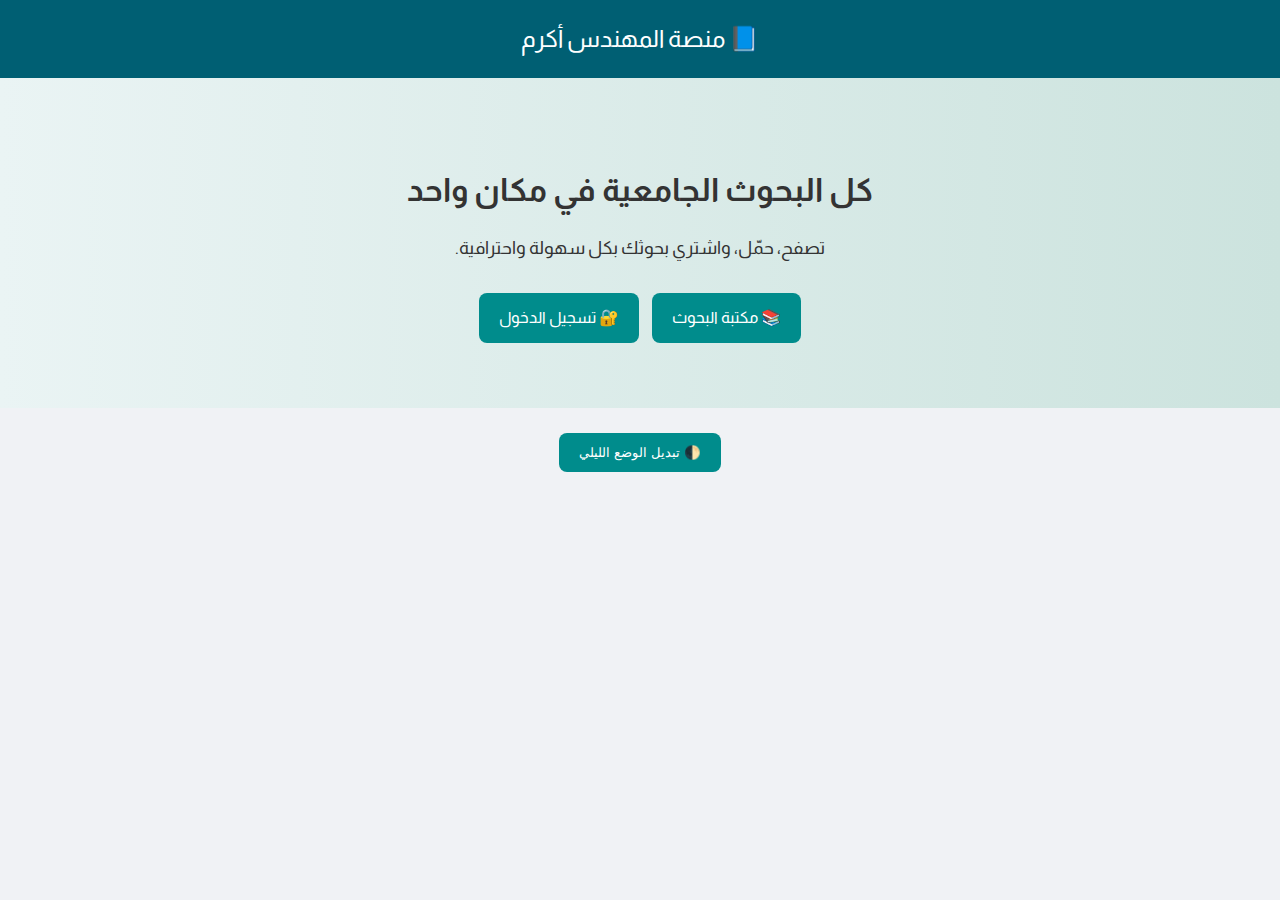
<file: index.html>
<!DOCTYPE html>
<html lang="ar" dir="rtl">
<head>
  <meta charset="UTF-8">
  <title>منصة أكرم التعليمية</title>
  <link rel="stylesheet" href="style.css">
</head>
<body class="slide-in">
  <nav class="navbar">📘 منصة المهندس أكرم</nav>
  <section class="main-hero">
    <h2>كل البحوث الجامعية في مكان واحد</h2>
    <p>تصفح، حمّل، واشتري بحوثك بكل سهولة واحترافية.</p>
    <div class="hero-links">
      <a href="library.html" class="btn">📚 مكتبة البحوث</a>
      <a href="auth.html" class="btn">🔐 تسجيل الدخول</a>
    </div>
  </section>
</body>
</html>

<!-- أضف الزر داخل أي صفحة مثل index.html -->
<div style="text-align:center; margin-top:20px;">
  <button onclick="toggleDarkMode()" class="btn">🌓 تبديل الوضع الليلي</button>
</div>
</file>
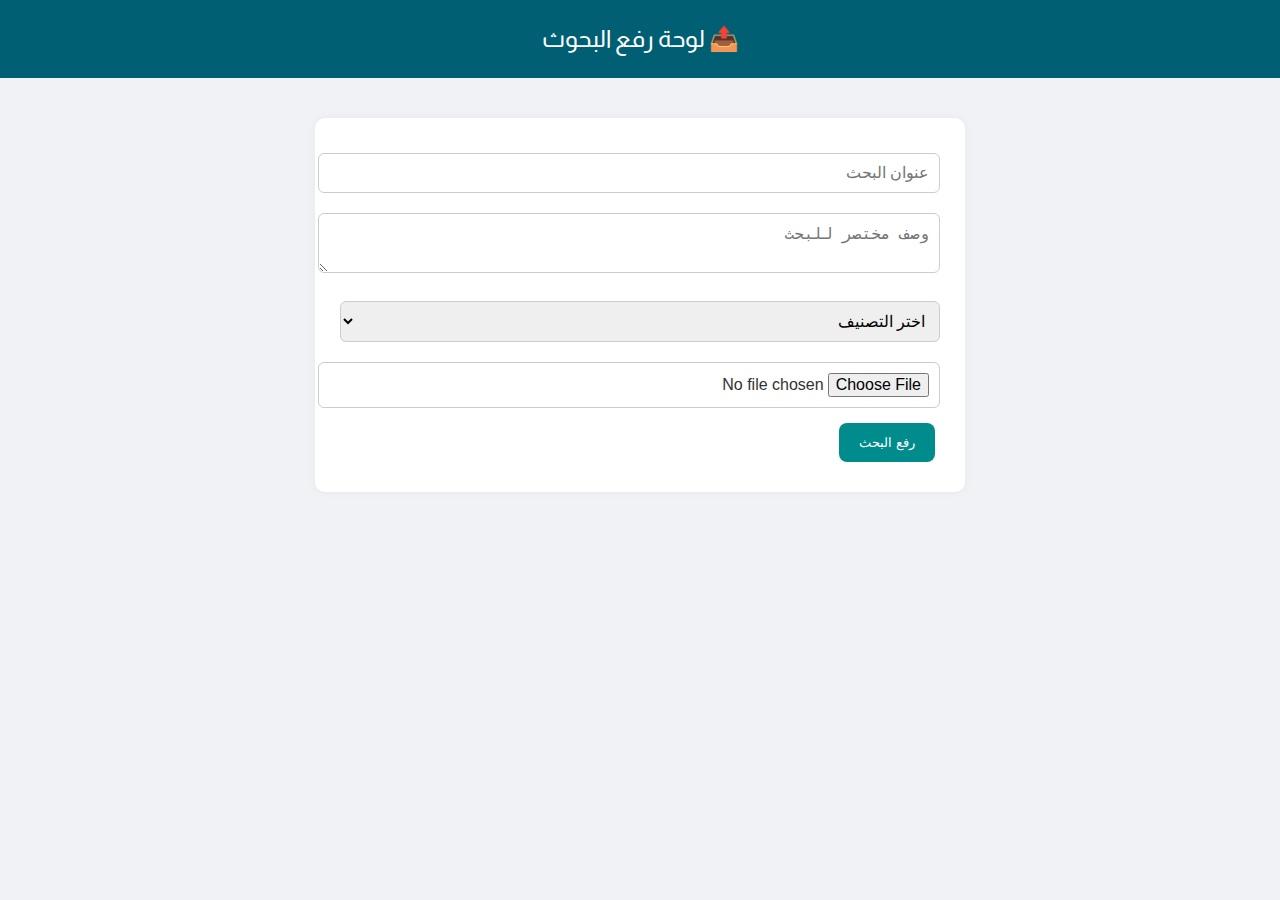
<file: admin.html>
<!DOCTYPE html>
<html lang="ar" dir="rtl">
<head>
  <meta charset="UTF-8">
  <title>لوحة التحكم | رفع بحث</title>
  <link rel="stylesheet" href="style.css">
</head>
<body>
  <div class="navbar">📤 لوحة رفع البحوث</div>
  <div class="admin-panel">
    <form id="uploadForm">
      <input type="text" id="title" placeholder="عنوان البحث" required />
      <textarea id="desc" placeholder="وصف مختصر للبحث" required></textarea>
      <select id="category" required>
        <option value="">اختر التصنيف</option>
        <option value="هندسة">هندسة</option>
        <option value="علوم">علوم</option>
        <option value="طب">طب</option>
      </select>
      <input type="file" id="pdfFile" accept="application/pdf" required />
      <button type="submit" class="btn">رفع البحث</button>
    </form>
  </div>
  <script src="script.js"></script>
</body>
</html>
</file>
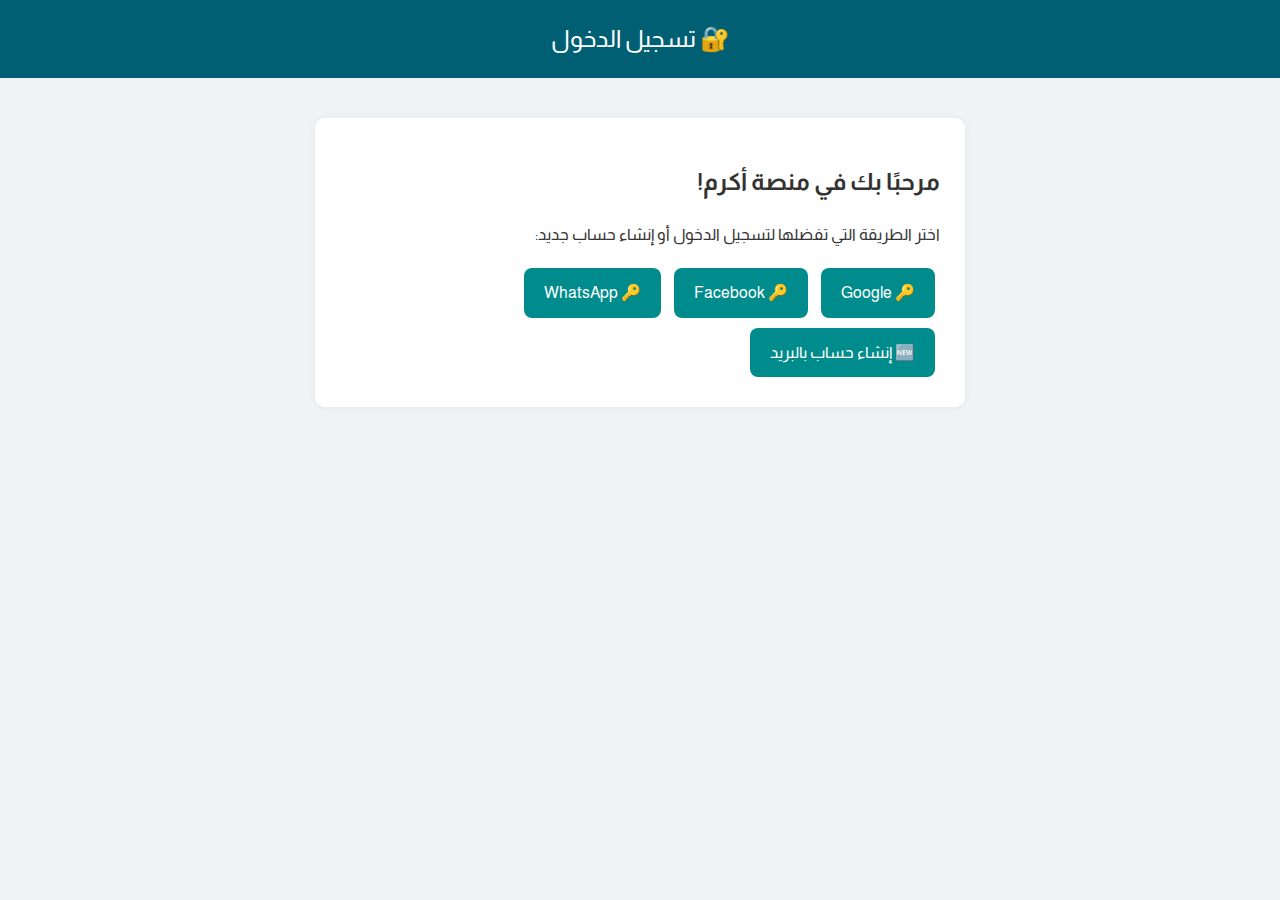
<file: auth.html>
<!DOCTYPE html>
<html lang="ar" dir="rtl">
<head>
  <meta charset="UTF-8">
  <title>🔐 تسجيل الدخول أو إنشاء حساب</title>
  <link rel="stylesheet" href="style.css">
</head>
<body>
  <div class="navbar">🔐 تسجيل الدخول</div>

  <section class="auth-box">
    <h2>مرحبًا بك في منصة أكرم!</h2>
    <p>اختر الطريقة التي تفضلها لتسجيل الدخول أو إنشاء حساب جديد:</p>

    <div class="auth-options">
      <a href="https://accounts.google.com" class="btn">🔑 Google</a>
      <a href="https://www.facebook.com/login" class="btn">🔑 Facebook</a>
      <a href="https://wa.me/9647900000000" class="btn">🔑 WhatsApp</a>
      <a href="signup.html" class="btn">🆕 إنشاء حساب بالبريد</a>
    </div>
  </section>
</body>
</html>
</file>
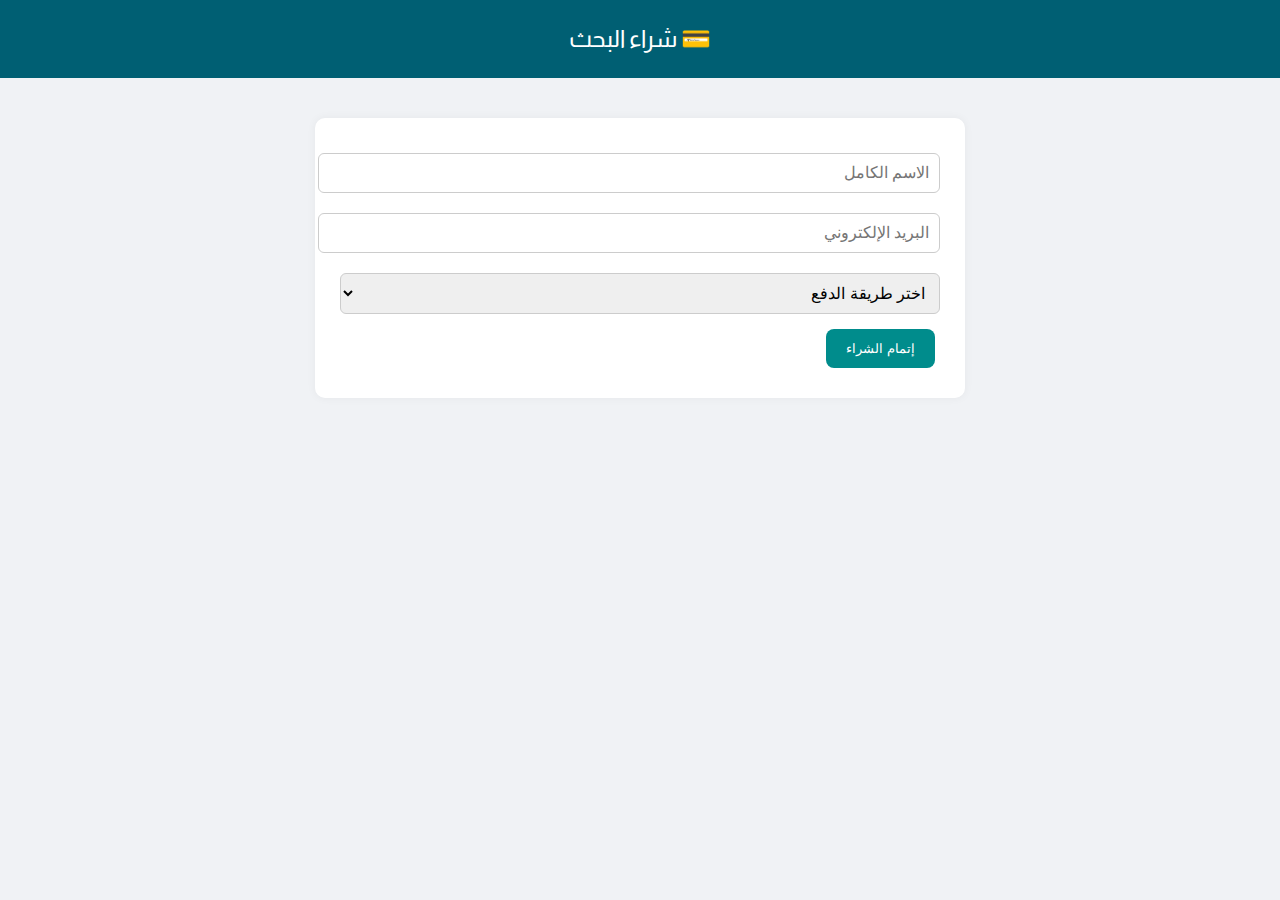
<file: buy.html>
<!DOCTYPE html>
<html lang="ar" dir="rtl">
<head>
  <meta charset="UTF-8">
  <title>💳 شراء البحث</title>
  <link rel="stylesheet" href="style.css">
</head>
<body>
  <div class="navbar">💳 شراء البحث</div>
  <div class="buy-container">
    <form class="payment-form">
      <input type="text" placeholder="الاسم الكامل" required />
      <input type="email" placeholder="البريد الإلكتروني" required />
      <select required>
        <option value="">اختر طريقة الدفع</option>
        <option value="Visa">Visa</option>
        <option value="PayPal">PayPal</option>
        <option value="تحويل مباشر">تحويل مباشر</option>
      </select>
      <button class="btn">إتمام الشراء</button>
    </form>
  </div>
</body>
</html>
</file>
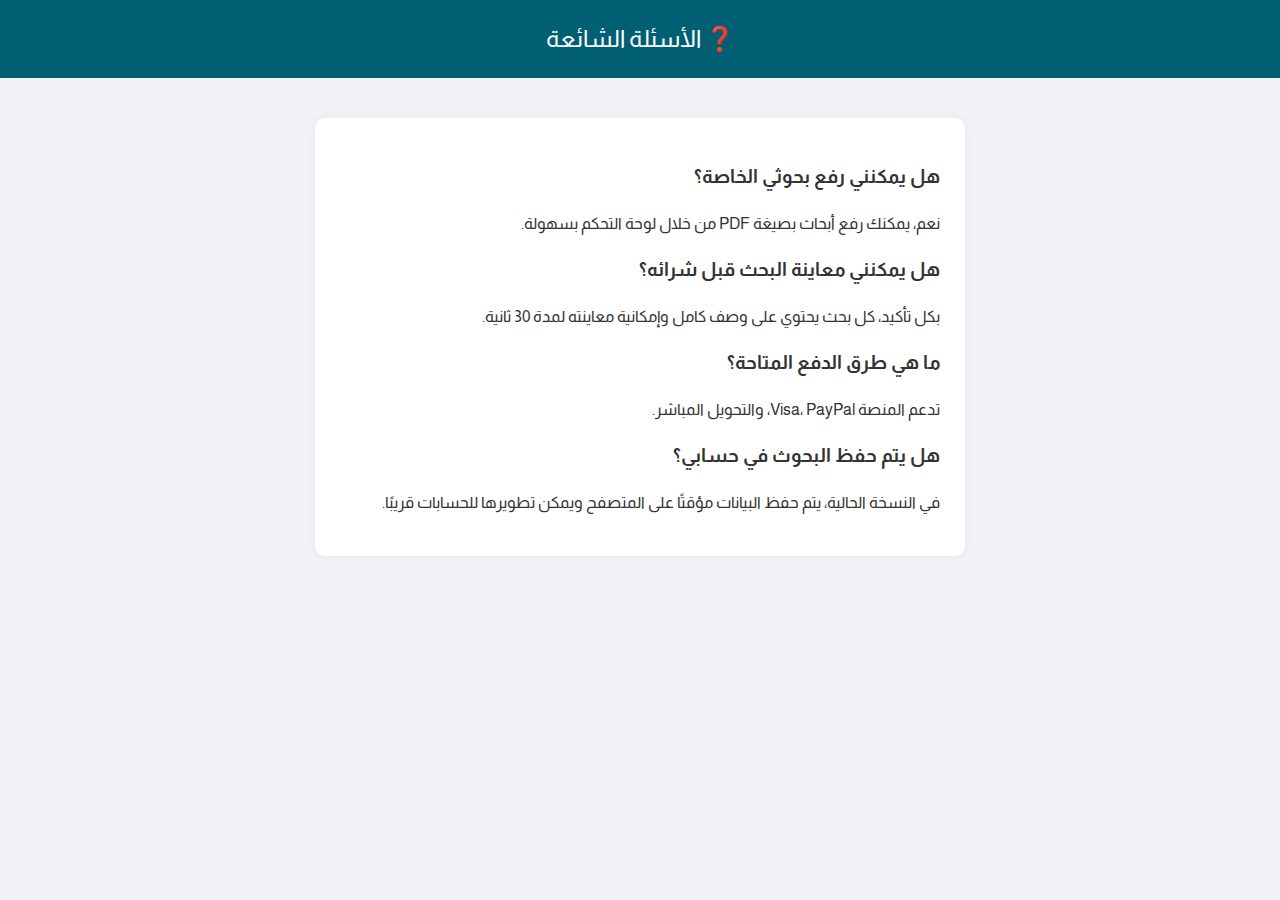
<file: faq.html>
<!DOCTYPE html>
<html lang="ar" dir="rtl">
<head>
  <meta charset="UTF-8">
  <title>❓ الأسئلة الشائعة</title>
  <link rel="stylesheet" href="style.css">
</head>
<body>
  <div class="navbar">❓ الأسئلة الشائعة</div>
  <section class="faq-container">
    <div class="faq-item">
      <h3>هل يمكنني رفع بحوثي الخاصة؟</h3>
      <p>نعم، يمكنك رفع أبحاث بصيغة PDF من خلال لوحة التحكم بسهولة.</p>
    </div>
    <div class="faq-item">
      <h3>هل يمكنني معاينة البحث قبل شرائه؟</h3>
      <p>بكل تأكيد، كل بحث يحتوي على وصف كامل وإمكانية معاينته لمدة 30 ثانية.</p>
    </div>
    <div class="faq-item">
      <h3>ما هي طرق الدفع المتاحة؟</h3>
      <p>تدعم المنصة Visa، PayPal، والتحويل المباشر.</p>
    </div>
    <div class="faq-item">
      <h3>هل يتم حفظ البحوث في حسابي؟</h3>
      <p>في النسخة الحالية، يتم حفظ البيانات مؤقتًا على المتصفح ويمكن تطويرها للحسابات قريبًا.</p>
    </div>
  </section>
</body>
</html>
</file>
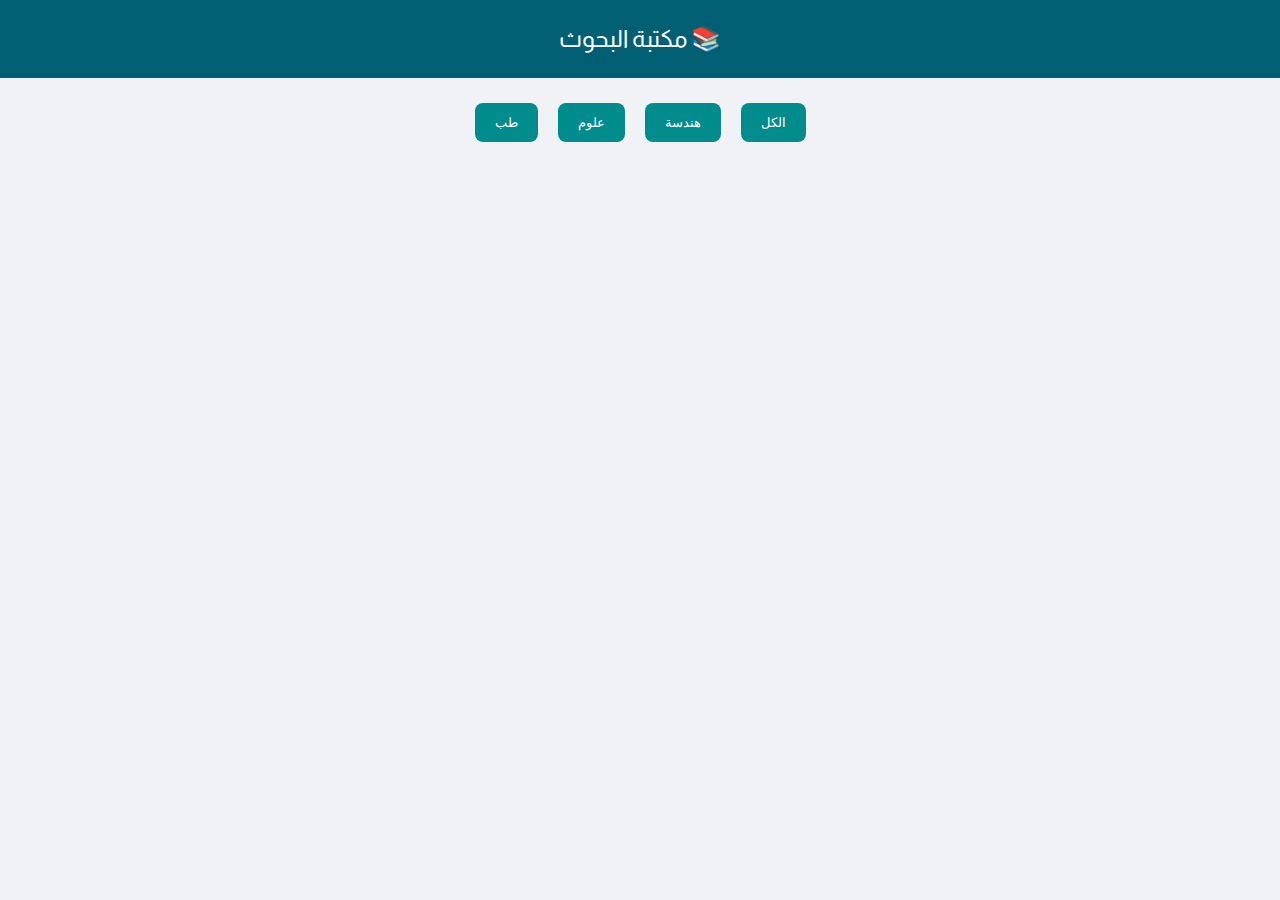
<file: library.html>
<!DOCTYPE html>
<html lang="ar" dir="rtl">
<head>
  <meta charset="UTF-8">
  <title>📚 مكتبة البحوث</title>
  <link rel="stylesheet" href="style.css">
</head>
<body>
  <div class="navbar">📚 مكتبة البحوث</div>

  <section class="filter-box">
    <button class="btn" onclick="filterPapers('الكل')">الكل</button>
    <button class="btn" onclick="filterPapers('هندسة')">هندسة</button>
    <button class="btn" onclick="filterPapers('علوم')">علوم</button>
    <button class="btn" onclick="filterPapers('طب')">طب</button>
  </section>

  <div id="library" class="library-grid"></div>

  <script src="script.js"></script>
</body>
</html>
</file>
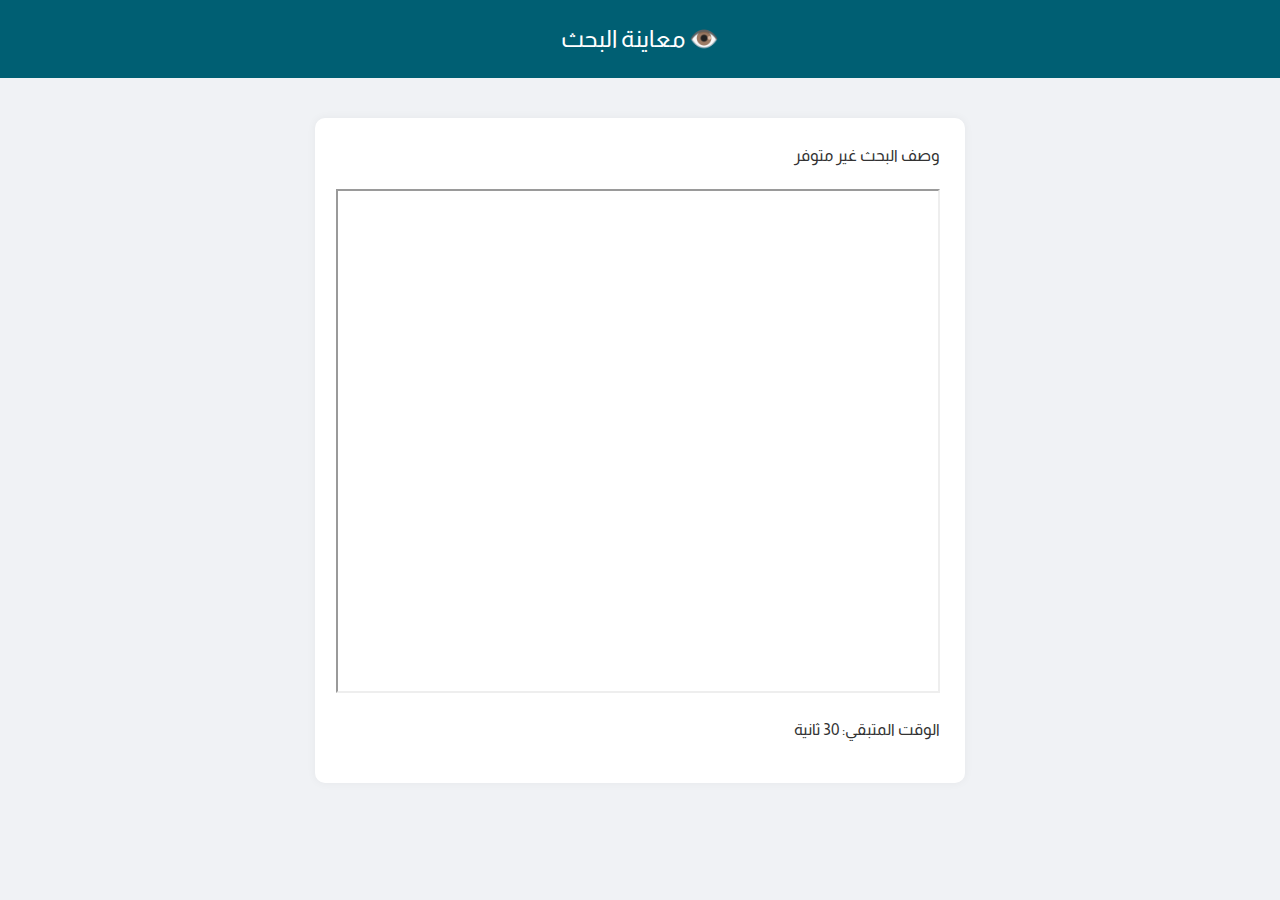
<file: preview.html>
<!DOCTYPE html>
<html lang="ar" dir="rtl">
<head>
  <meta charset="UTF-8">
  <title>👁️ معاينة البحث</title>
  <link rel="stylesheet" href="style.css">
</head>
<body>
  <div class="navbar">👁️ معاينة البحث</div>
  <div class="preview-wrapper">
    <div id="paperDesc">وصف البحث غير متوفر</div>
    <iframe id="pdfFrame" width="100%" height="500" style="margin-top:20px;"></iframe>
    <p id="timer">الوقت المتبقي: 30 ثانية</p>
  </div>

  <script>
    const params = new URLSearchParams(window.location.search);
    const desc = params.get('desc');
    const pdf = params.get('pdf');

    document.getElementById('paperDesc').innerText = desc || "وصف البحث غير متوفر";
    if (pdf) document.getElementById('pdfFrame').src = pdf;

    let seconds = 30;
    const timer = document.getElementById('timer');
    const interval = setInterval(() => {
      seconds--;
      timer.innerText = `الوقت المتبقي: ${seconds} ثانية`;
      if (seconds <= 0) clearInterval(interval);
    }, 1000);
  </script>
</body>
</html>
</file>
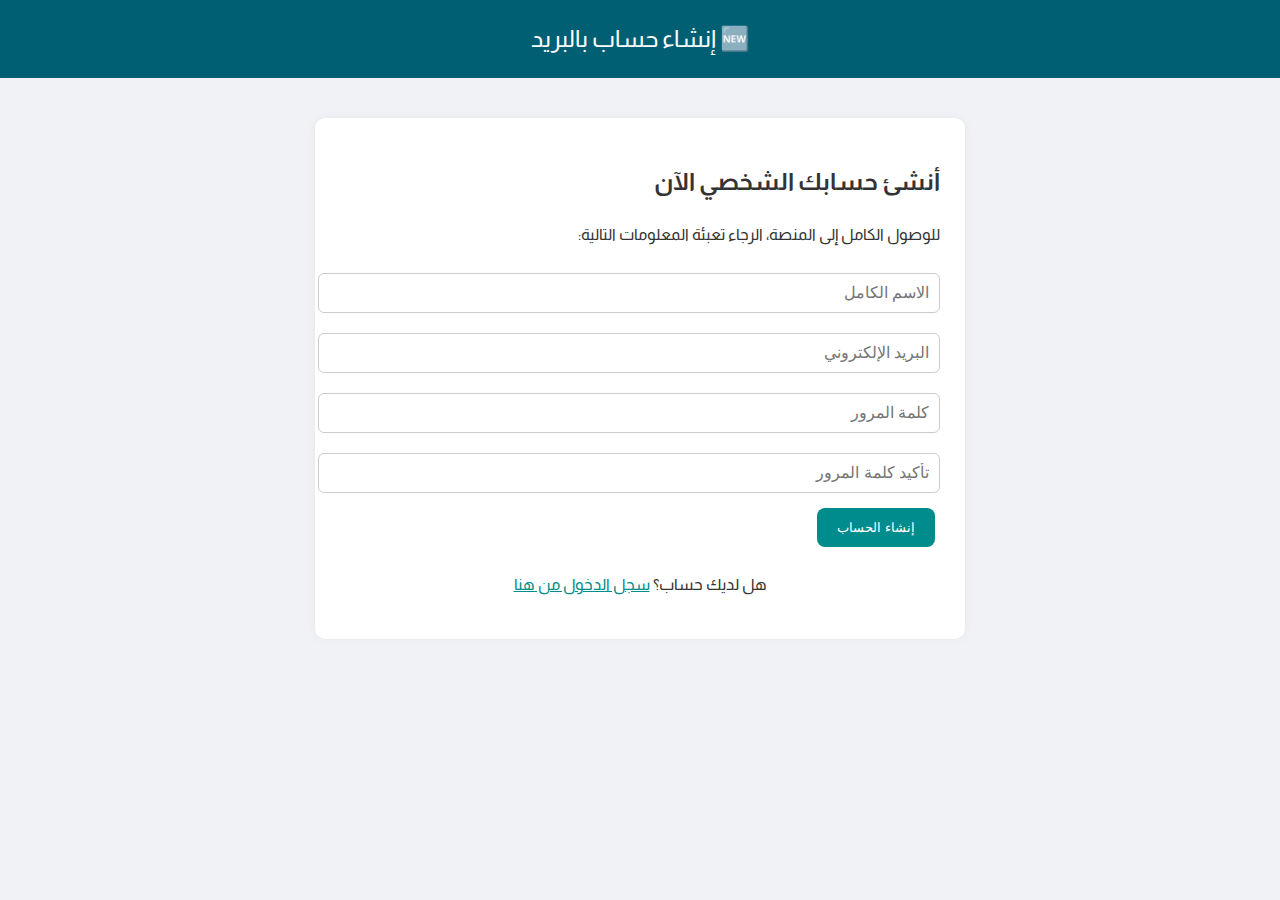
<file: signup.html>
<!DOCTYPE html>
<html lang="ar" dir="rtl">
<head>
  <meta charset="UTF-8" />
  <title>🆕 إنشاء حساب جديد</title>
  <link rel="stylesheet" href="style.css" />
</head>
<body>
  <div class="navbar">🆕 إنشاء حساب بالبريد</div>
  <section class="auth-box">
    <h2>أنشئ حسابك الشخصي الآن</h2>
    <p>للوصول الكامل إلى المنصة، الرجاء تعبئة المعلومات التالية:</p>
    <form class="signup-form">
      <input type="text" placeholder="الاسم الكامل" required />
      <input type="email" placeholder="البريد الإلكتروني" required />
      <input type="password" placeholder="كلمة المرور" required />
      <input type="password" placeholder="تأكيد كلمة المرور" required />
      <button class="btn">إنشاء الحساب</button>
    </form>
    <p style="text-align:center; margin-top:20px;">
      هل لديك حساب؟ <a href="auth.html" style="color:#008c8c;">سجل الدخول من هنا</a>
    </p>
  </section>
</body>
</html>
</file>
<file: style.css>
@import url('https://fonts.googleapis.com/css2?family=Almarai&display=swap');

body {
  font-family: 'Almarai', sans-serif;
  background-color: #f0f2f5;
  margin: 0;
  padding: 0;
  color: #333;
  line-height: 1.6;
}

.navbar {
  background-color: #005f73;
  color: #fff;
  padding: 20px;
  text-align: center;
  font-size: 24px;
}

.main-hero {
  text-align: center;
  padding: 60px 20px;
  background: linear-gradient(to left, #cce3de, #eaf4f4);
}

.main-hero h2 {
  font-size: 32px;
  margin-bottom: 15px;
}

.main-hero p {
  font-size: 18px;
  margin-bottom: 25px;
}

.btn {
  background-color: #008c8c;
  color: white;
  padding: 12px 20px;
  border: none;
  border-radius: 8px;
  text-decoration: none;
  transition: background-color 0.3s ease;
  cursor: pointer;
  display: inline-block;
  margin: 5px;
}

.btn:hover {
  background-color: #006b6b;
}

.auth-box,
.admin-panel,
.buy-container,
.about-wrapper,
.faq-container,
.preview-wrapper {
  max-width: 600px;
  margin: 40px auto;
  background-color: #fff;
  padding: 25px;
  border-radius: 10px;
  box-shadow: 0 0 10px rgba(0,0,0,0.05);
}

input, textarea, select {
  width: 100%;
  margin: 10px 0;
  padding: 10px;
  font-size: 16px;
  border-radius: 6px;
  border: 1px solid #ccc;
}

.filter-box {
  display: flex;
  justify-content: center;
  flex-wrap: wrap;
  gap: 10px;
  padding: 20px;
}

.library-grid {
  display: grid;
  grid-template-columns: repeat(auto-fit, minmax(280px, 1fr));
  gap: 20px;
  padding: 20px;
}

.paper-card {
  background: #fff;
  border-radius: 8px;
  padding: 15px;
  box-shadow: 0 0 10px rgba(0,0,0,0.08);
  transition: transform 0.2s ease-in-out;
}

.paper-card:hover {
  transform: translateY(-5px);
}

.profile-pic {
  width: 100%;
  max-width: 150px;
  border-radius: 50%;
  margin-bottom: 15px;
}
.dark-mode {
  background-color: #1e1e1e;
  color: #eaeaea;
}

.dark-mode .navbar {
  background-color: #222;
  color: #fff;
}

.dark-mode .btn {
  background-color: #444;
  color: #fff;
}

.dark-mode .paper-card,
.dark-mode .auth-box,
.dark-mode .admin-panel,
.dark-mode .buy-container,
.dark-mode .faq-container,
.dark-mode .preview-wrapper {
  background-color: #2c2c2c;
  color: #ddd;
}
</file>
